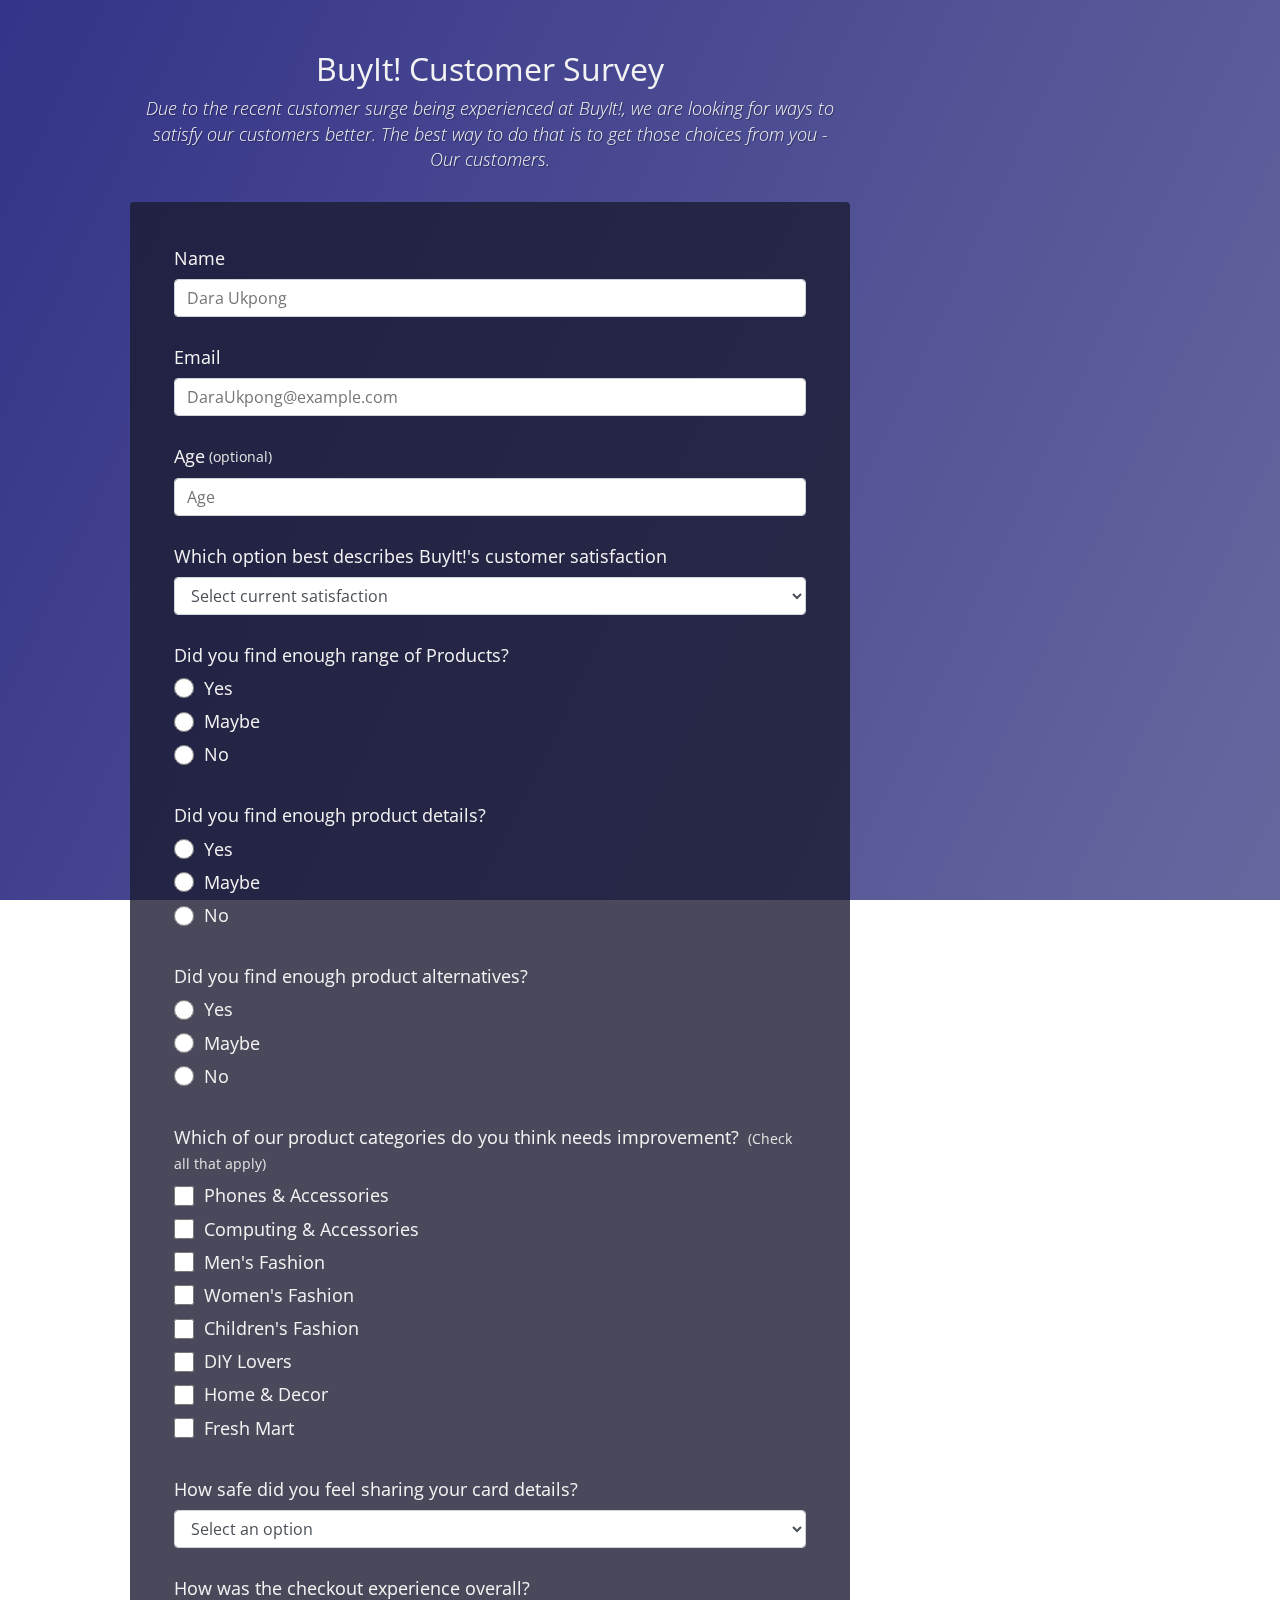
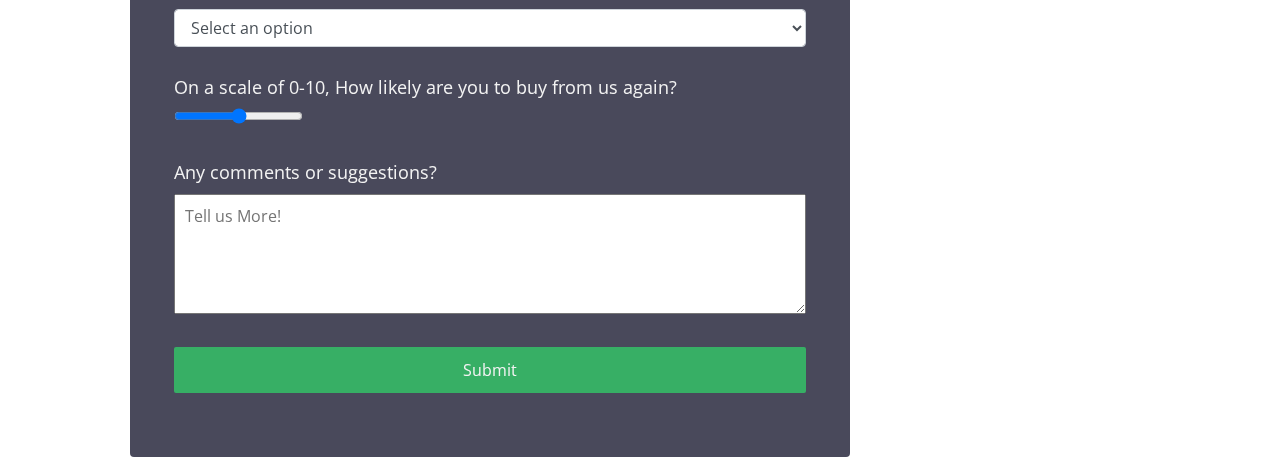
<file: index.html>
<!DOCTYPE html>
<html>
  <head>
    <title>BuyIt X</title>
    <link href="index.css" text="text/css" rel="stylesheet">
  </head>
    <body>
      <div class="container">
      <header class="header">
        <h1 id="title" class="text-center">BuyIt! Customer Survey</h1>
        <p id="description" class="description text-center">
          Due to the recent customer surge being experienced at BuyIt!, we are looking for ways to satisfy our customers better. The best way to do that is to get those choices from you - Our customers.
        </p>
      </header>
      <form id="survey-form">
        <div class="form-group">
          <label id="name-label" for="name">Name</label>
          <input
            type="text"
            name="name"
            id="name"
            class="form-control"
            placeholder="Dara Ukpong"
            required
          />
        </div>
        <div class="form-group">
          <label id="email-label" for="email">Email</label>
          <input
            type="email"
            name="email"
            id="email"
            class="form-control"
            placeholder="DaraUkpong@example.com"
            required
          />
        </div>
        <div class="form-group">
          <label id="number-label" for="number"
            >Age<span class="clue">(optional)</span></label
          >
          <input
            type="number"
            name="age"
            id="number"
            min="0"
            max="70"
            class="form-control"
            placeholder="Age"
          />
        </div>
        <div class="form-group">
          <p>Which option best describes BuyIt!'s customer satisfaction</p>
          <select id="dropdown" name="role" class="form-control" required>
            <option disabled selected value>Select current satisfaction</option>
            <option value="Excellent">Excellent!</option>
            <option value="Good!">Good!</option>
            <option value="Kinda Satisfying">Kinda Satisfying</option>
            <option value="Bad">Bad!</option>
            <option value="Crap">"Man, It's crap!"</option>
          </select>
        </div>
    
        <div class="form-group">
          <p>Did you find enough range of Products?</p>
          <label>
            <input
              name="product-range"
              value="yes"
              type="radio"
              class="input-radio"
            />Yes</label
          >
          <label>
            <input
              name="product-range"
              value="maybe"
              type="radio"
              class="input-radio"
            />Maybe</label
          >
    
          <label
            ><input
              name="product-range"
              value="no"
              type="radio"
              class="input-radio"
            />No</label
          >
        </div>
    
       <div class="form-group">
            <p>
              Did you find enough product details?
          </p>
              <label>
                <input 
                  name="product-details"
                  value="yes"
                  type="radio"
                  class="input-radio"
                  />Yes
              </label>

              <label>
                <input 
                  name="product-details"
                  value="maybe"
                  type="radio"
                  class="input-radio"
                  />Maybe
              </label>

              <label>
                <input 
                  name="product-details"
                  value="no"
                  type="radio"
                  class="input-radio"
                  />No
              </label>

       </div>

          <div class="form-group">
            <p>
              Did you find enough product alternatives?
            </p>

              <label>
                <input 
                  name="product-alternatives"
                  value="yes"
                  type="radio"
                  class="input-radio"
                  />Yes
              </label>

              <label>
                <input 
                  name="product-alternatives"
                  value="maybe"
                  type="radio"
                  class="input-radio"
                  />Maybe
              </label>

              <label>
                <input 
                name="product-alternatives"
                value="no"
                type="radio"
                class="input-radio"
                />No
              </label>

          </div>
    
        <div class="form-group">
          <p>
            Which of our product categories do you think needs improvement?
            <span class="clue">(Check all that apply)</span>
          </p>
    
          <label
            ><input
              name="prefer-category"
              value="phones-&-accesories"
              type="checkbox"
              class="input-checkbox"
            />Phones & Accessories</label
          >
          <label>
            <input
              name="prefer-category"
              value="computing-&-accesories"
              type="checkbox"
              class="input-checkbox"
            />Computing & Accessories</label
          >
          <label
            ><input
              name="prefer-category"
              value="mens fashion"
              type="checkbox"
              class="input-checkbox"
            />Men's Fashion</label
          >
          <label
            ><input
              name="prefer-category"
              value="womens fashion"
              type="checkbox"
              class="input-checkbox"
            />Women's Fashion</label
          >
          <label
            ><input
              name="prefer-category"
              value="childrens fashion"
              type="checkbox"
              class="input-checkbox"
            />Children's Fashion</label
          >
          <label
            ><input
              name="prefer-category"
              value="diy lovers"
              type="checkbox"
              class="input-checkbox"
            />DIY Lovers</label
          >
          <label
            ><input
              name="prefer-category"
              value="home-&-decor"
              type="checkbox"
              class="input-checkbox"
            />Home & Decor</label
          >
          <label
            ><input
              name="prefer-category"
              value="fresh-mart"
              type="checkbox"
              class="input-checkbox"
            />Fresh Mart</label>

        </div>
    
        
        <div class="form-group">
          <p>
            How safe did you feel sharing your card details?
          </p>
        <!--changed most-like to cardsafe-->
          <select id="cardsafe" name="cardsafe" class="form-control" required>
            <option disabled selected value>Select an option</option>
            <option value="very unsafe">Very Unsafe</option>
            <option value="not safe">NotSafe</option>
            <option value="maybe">I Don't Know Bro</option>
            <option value="safe">Safe</option>
            <option value="very safe">Very Safe</option>
          </select>
        </div>

        
        <div class="form-group">
          <p>
            How was the checkout experience overall?
          </p>
          <!--changed mostlike to checkover-->
          <select id="checkover" name="checkover" class="form-control" required>
            <option disabled selected value>Select an option</option>
            <option value="Excellent">Excellent!</option>
            <option value="Good!">Good!</option>
            <option value="Kinda Satisfying">Kinda Satisfying</option>
            <option value="Bad">Bad!</option>
            <option value="Crap">"Man, It's crap!"</option>
          </select>
        </div>

        <div class="form-group">
          <p>
            On a scale of 0-10, How likely are you to buy from us again?
          </p>
          <label>
            <input 
              name="likeliness"
              value="number"
              type="range"
              class="input-range"/>
          </label>
        </div>


        <div class="form-group">
          <p>Any comments or suggestions?</p>
          <textarea
            class="input-textarea"
            name="comment"
            placeholder="Tell us More!"
          ></textarea>
        </div>
    
        <div class="form-group">
          <button type="submit" id="submit" class="submit-button">
            Submit
          </button>
        </div>
      </form>
    </div>
  </body>
    </html>
</file>
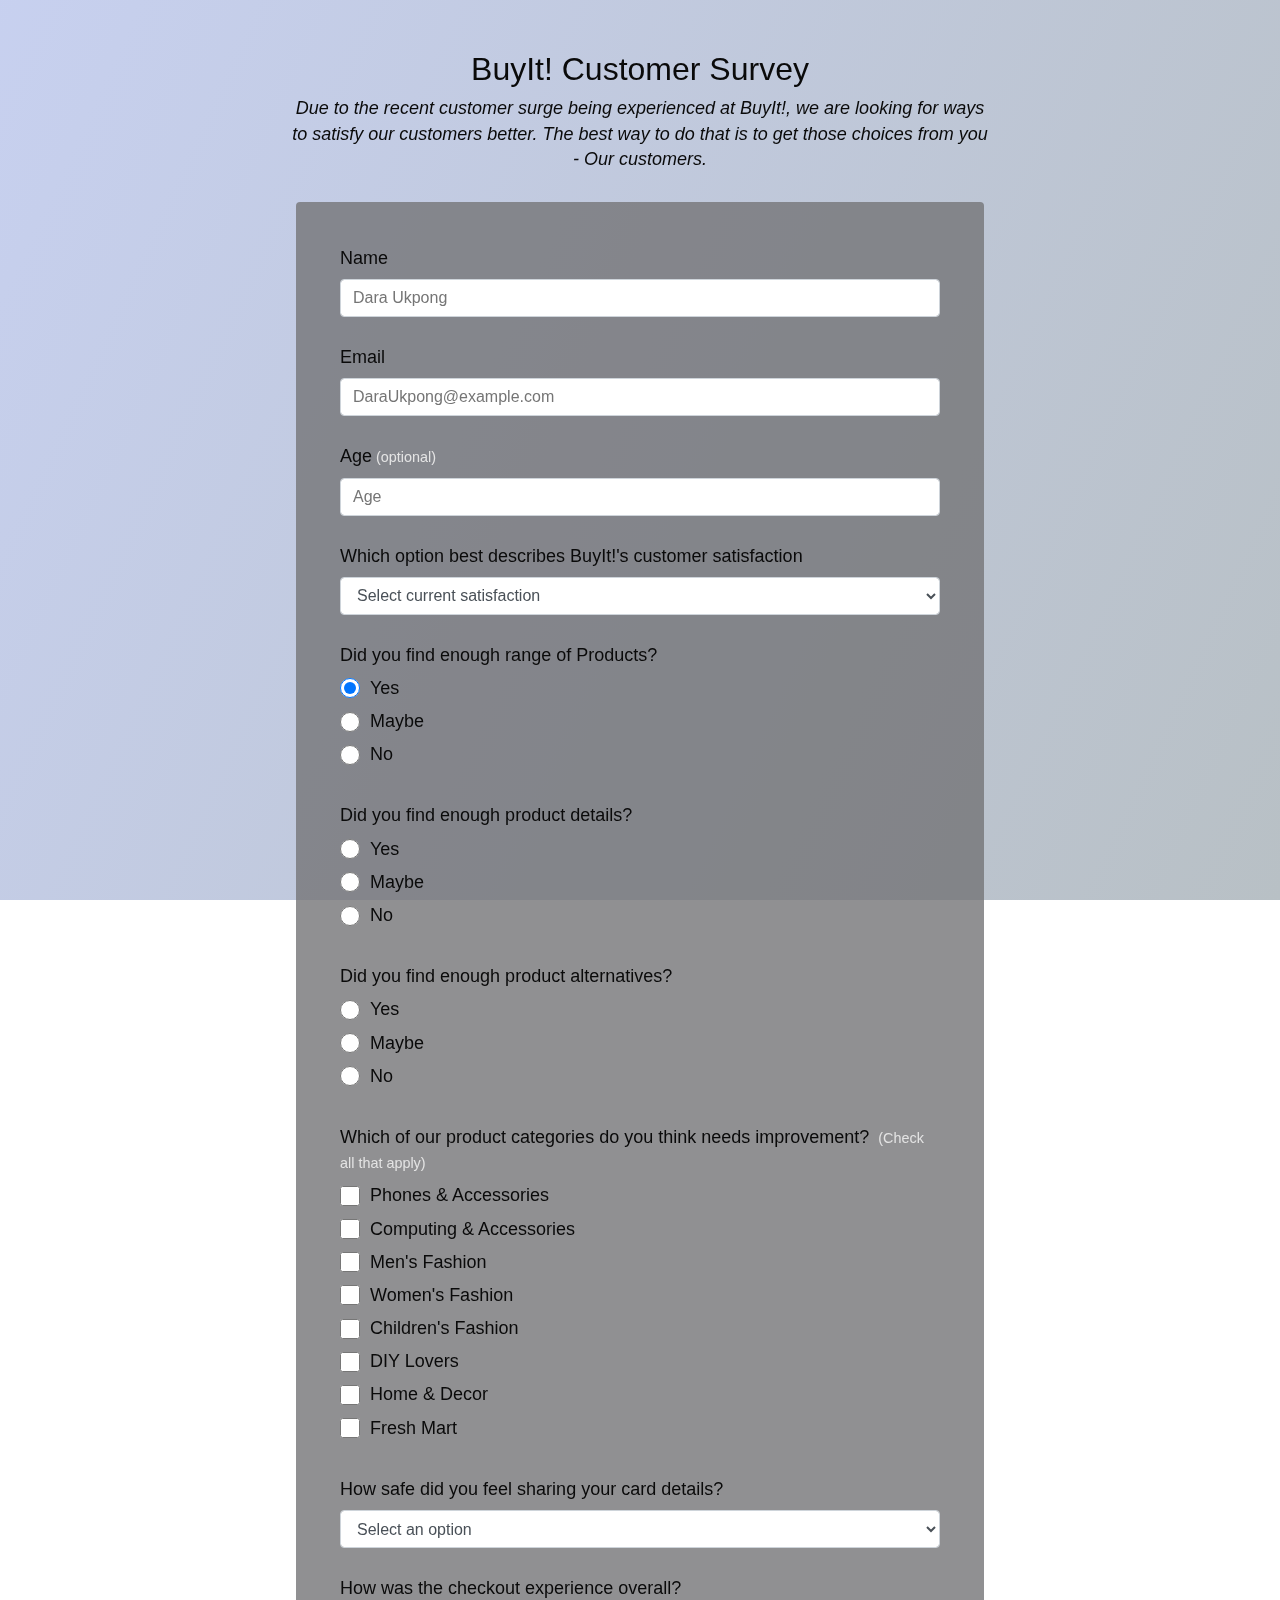
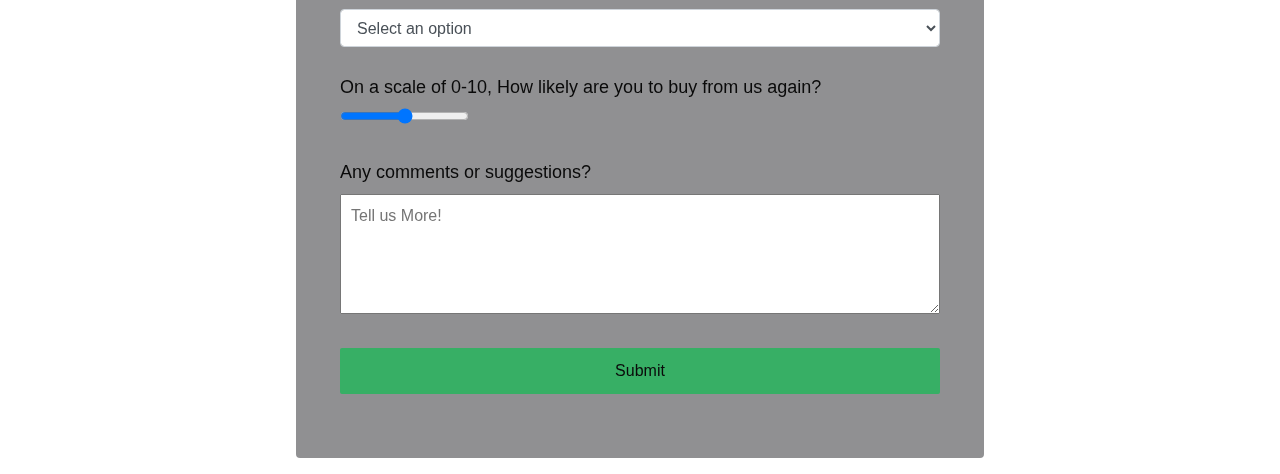
<file: BuyIt X.html>
<!DOCTYPE html>
<html>
  <head>
    <title>BuyIt X</title>
    <link href="BuyIt X.css" text="text/css" rel="stylesheet">
  </head>
    <body>
      <div class="container">
      <header class="header">
        <h1 id="title" class="text-center">BuyIt! Customer Survey</h1>
        <p id="description" class="description text-center">
          Due to the recent customer surge being experienced at BuyIt!, we are looking for ways to satisfy our customers better. The best way to do that is to get those choices from you - Our customers.
        </p>
      </header>
      <form id="survey-form">
        <div class="form-group">
          <label id="name-label" for="name">Name</label>
          <input
            type="text"
            name="name"
            id="name"
            class="form-control"
            placeholder="Dara Ukpong"
            required
          />
        </div>
        <div class="form-group">
          <label id="email-label" for="email">Email</label>
          <input
            type="email"
            name="email"
            id="email"
            class="form-control"
            placeholder="DaraUkpong@example.com"
            required
          />
        </div>
        <div class="form-group">
          <label id="number-label" for="number"
            >Age<span class="clue">(optional)</span></label
          >
          <input
            type="number"
            name="age"
            id="number"
            min="0"
            max="70"
            class="form-control"
            placeholder="Age"
          />
        </div>
        <div class="form-group">
          <p>Which option best describes BuyIt!'s customer satisfaction</p>
          <select id="dropdown" name="role" class="form-control" required>
            <option disabled selected value>Select current satisfaction</option>
            <option value="Excellent">Excellent!</option>
            <option value="Good!">Good!</option>
            <option value="Kinda Satisfying">Kinda Satisfying</option>
            <option value="Bad">Bad!</option>
            <option value="Crap">"Man, It's crap!"</option>
          </select>
        </div>
    
        <div class="form-group">
          <p>Did you find enough range of Products?</p>
          <label>
            <input
              name="product-range"
              value="yes"
              type="radio"
              class="input-radio"
              checked
            />Yes</label
          >
          <label>
            <input
              name="product-range"
              value="maybe"
              type="radio"
              class="input-radio"
            />Maybe</label
          >
    
          <label
            ><input
              name="product-range"
              value="no"
              type="radio"
              class="input-radio"
            />No</label
          >
        </div>
    
       <div class="form-group">
            <p>
              Did you find enough product details?
          </p>
              <label>
                <input 
                  name="product-details"
                  value="yes"
                  type="radio"
                  class="input-radio"
                  />Yes
              </label>

              <label>
                <input 
                  name="product-details"
                  value="maybe"
                  type="radio"
                  class="input-radio"
                  />Maybe
              </label>

              <label>
                <input 
                  name="product-details"
                  value="no"
                  type="radio"
                  class="input-radio"
                  />No
              </label>

       </div>

          <div class="form-group">
            <p>
              Did you find enough product alternatives?
            </p>

              <label>
                <input 
                  name="product-alternatives"
                  value="yes"
                  type="radio"
                  class="input-radio"
                  />Yes
              </label>

              <label>
                <input 
                  name="product-alternatives"
                  value="maybe"
                  type="radio"
                  class="input-radio"
                  />Maybe
              </label>

              <label>
                <input 
                name="product-alternatives"
                value="no"
                type="radio"
                class="input-radio"
                />No
              </label>

          </div>
    
        <div class="form-group">
          <p>
            Which of our product categories do you think needs improvement?
            <span class="clue">(Check all that apply)</span>
          </p>
    
          <label
            ><input
              name="prefer-category"
              value="phones-&-accesories"
              type="checkbox"
              class="input-checkbox"
            />Phones & Accessories</label
          >
          <label>
            <input
              name="prefer-category"
              value="computing-&-accesories"
              type="checkbox"
              class="input-checkbox"
            />Computing & Accessories</label
          >
          <label
            ><input
              name="prefer-category"
              value="mens fashion"
              type="checkbox"
              class="input-checkbox"
            />Men's Fashion</label
          >
          <label
            ><input
              name="prefer-category"
              value="womens fashion"
              type="checkbox"
              class="input-checkbox"
            />Women's Fashion</label
          >
          <label
            ><input
              name="prefer-category"
              value="childrens fashion"
              type="checkbox"
              class="input-checkbox"
            />Children's Fashion</label
          >
          <label
            ><input
              name="prefer-category"
              value="diy lovers"
              type="checkbox"
              class="input-checkbox"
            />DIY Lovers</label
          >
          <label
            ><input
              name="prefer-category"
              value="home-&-decor"
              type="checkbox"
              class="input-checkbox"
            />Home & Decor</label
          >
          <label
            ><input
              name="prefer-category"
              value="fresh-mart"
              type="checkbox"
              class="input-checkbox"
            />Fresh Mart</label>

        </div>
    
        
        <div class="form-group">
          <p>
            How safe did you feel sharing your card details?
          </p>
        <!--changed most-like to cardsafe-->
          <select id="cardsafe" name="cardsafe" class="form-control" required>
            <option disabled selected value>Select an option</option>
            <option value="very unsafe">Very Unsafe</option>
            <option value="not safe">NotSafe</option>
            <option value="maybe">I Don't Know Bro</option>
            <option value="safe">Safe</option>
            <option value="very safe">Very Safe</option>
          </select>
        </div>

        
        <div class="form-group">
          <p>
            How was the checkout experience overall?
          </p>
          <!--changed mostlike to checkover-->
          <select id="checkover" name="checkover" class="form-control" required>
            <option disabled selected value>Select an option</option>
            <option value="Excellent">Excellent!</option>
            <option value="Good!">Good!</option>
            <option value="Kinda Satisfying">Kinda Satisfying</option>
            <option value="Bad">Bad!</option>
            <option value="Crap">"Man, It's crap!"</option>
          </select>
        </div>

        <div class="form-group">
          <p>
            On a scale of 0-10, How likely are you to buy from us again?
          </p>
          <label>
            <input 
              name="likeliness"
              value="number"
              type="range"
              class="input-range"/>
          </label>
        </div>


        <div class="form-group">
          <p>Any comments or suggestions?</p>
          <textarea
            class="input-textarea"
            name="comment"
            placeholder="Tell us More!"
          ></textarea>
        </div>
    
        <div class="form-group">
          <button type="submit" id="submit" class="submit-button">
            Submit
          </button>
        </div>
      </form>
    </div>
  </body>
    </html>
</file>
<file: index.css>
@import url('https://fonts.googleapis.com/css2?family=Open+Sans&display=swap');

:root {
  --color-white: #f3f3f3;
  --color-darkblue: #1b1b32;
  --color-darkblue-alpha: rgba(27, 27, 50, 0.8);
  --color-green: #37af65;
}

*,
*::before,
*::after {
  box-sizing: border-box;
}

body {
  font-family: poppins, sans serif;
  font-size: 1rem;
  font-weight: 400;
  line-height: 1.4;
  color: var(--color-white);
  margin: 0;
}

/* mobile friendly alternative to using background-attachment: fixed */
body::before {
  content: '';
  position: fixed;
  top: 0;
  left: 0;
  height: 100%;
  width: 100%;
  z-index: -1;
  background: var(--color-darkblue);
  background-image: linear-gradient(
      115deg,
      rgba(58, 58, 158, 0.8),
      rgba(136, 136, 206, 0.7)
    ),
    url(https://images.pexels.com/photos/1005638/pexels-photo-1005638.jpeg?cs=srgb&dl=pexels-oleg-magni-1005638.jpg&fm=jpg);
  background-size: cover;
  background-repeat: no-repeat;
  background-position: center;
}
@media (min-width: 1000px) {
  body { max-width: 980px;}
}

h1 {
  font-weight: 400;
  line-height: 1.2;
}

p {
  font-size: 1.125rem;
}

h1,
p {
  margin-top: 0;
  margin-bottom: 0.5rem;
}

label {
  display: flex;
  align-items: center;
  font-size: 1.125rem;
  margin-bottom: 0.5rem;
}

input,
button,
select,
textarea {
  margin: 0;
  font-family: inherit;
  font-size: inherit;
  line-height: inherit;
}

button {
  border: none;
}

.container {
  width: 100%;
  margin: 3.125rem auto 0 auto;
  font-family: -apple-system, BlinkMacSystemFont, 'Segoe UI', Roboto, Oxygen, Ubuntu, Cantarell, 'Open Sans', 'Helvetica Neue', sans-serif;
}

@media (min-width: 576px) {
  .container {
    max-width: 540px;
  }
}

@media (min-width: 768px) {
  .container {
    max-width: 720px;
  }
}

.header {
  padding: 0 0.625rem;
  margin-bottom: 1.875rem;
}

.description {
  font-style: italic;
  font-weight: 200;
  text-shadow: 1px 1px 1px rgba(0, 0, 0, 0.4);
}

.clue {
  margin-left: 0.25rem;
  font-size: 0.9rem;
  color: #e4e4e4;
}

.text-center {
  text-align: center;
}

/* form */

form {
  background: var(--color-darkblue-alpha);
  padding: 2.5rem 0.625rem;
  border-radius: 0.25rem;
}

@media (min-width: 480px) {
  form {
    padding: 2.5rem;
  }
}

.form-group {
  margin: 0 auto 1.25rem auto;
  padding: 0.25rem;
}

.form-control {
  display: block;
  width: 100%;
  height: 2.375rem;
  padding: 0.375rem 0.75rem;
  color: #495057;
  background-color: #fff;
  background-clip: padding-box;
  border: 1px solid #ced4da;
  border-radius: 0.25rem;
  transition: border-color 0.15s ease-in-out, box-shadow 0.15s ease-in-out;
}

.form-control:focus {
  border-color: #80bdff;
  outline: 0;
  box-shadow: 0 0 0 0.2rem rgba(0, 123, 255, 0.25);
}

.input-radio,
.input-checkbox {
  display: inline-block;
  margin-right: 0.625rem;
  min-height: 1.25rem;
  min-width: 1.25rem;
}

.input-textarea {
  min-height: 120px;
  width: 100%;
  padding: 0.625rem;
  resize: vertical;
}

.submit-button {
  display: block;
  width: 100%;
  padding: 0.75rem;
  background: var(--color-green);
  color: inherit;
  border-radius: 2px;
  cursor: pointer;
}
</file>
<file: BuyIt X.css>
@import url('https://fonts.googleapis.com/css2?family=Dosis:wght@200&display=swap');
/*(first font)@import url('https://fonts.googleapis.com/css?family=Poppins:200i,400&display=swap');*/

:root {
  --color-white: #0a0a0a;
  --color-darkblue: #c3c3e7;
  --color-darkblue-alpha: rgba(116, 116, 119, 0.8);
  --color-green: #37af65;
}

*,
*::before,
*::after {
  box-sizing: border-box;
}

body {
  font-family: 'Poppins', sans-serif;
  font-size: 1rem;
  font-weight: 400;
  line-height: 1.4;
  color: var(--color-white);
  margin: 0;
  font-family: -apple-system, BlinkMacSystemFont, 'Segoe UI', Roboto, Oxygen, Ubuntu, Cantarell, 'Open Sans', 'Helvetica Neue', sans-serif;
}

/* mobile friendly alternative to using background-attachment: fixed */
body::before {
  content: '';
  position: fixed;
  top: 0;
  left: 0;
  height: 100%;
  width: 100%;
  z-index: -1;
  background: var(--color-darkblue);
  background-image: linear-gradient(
      115deg,
      rgba(201, 214, 243, 0.7),
      rgba(184, 192, 197)
    ),
    url(https://images.unsplash.com/photo-1539278670307-a69d04dc8a75?ixidMXwxMjA3fDB8MHxwaG90by1wYWdlfHx8fGVufDB8fHw%3D&ixlib=rb-1.2.1&auto=format&fit=crop&w=668&q=80);
  background-size: cover;
  background-repeat: no-repeat;
  background-position: center;
  font-family: -apple-system, BlinkMacSystemFont, 'Segoe UI', Roboto, Oxygen, Ubuntu, Cantarell, 'Open Sans', 'Helvetica Neue', sans-serif;
}

h1 {
  font-weight: 400;
  line-height: 1.2;
}

p {
  font-size: 1.125rem;
}

h1,
p {
  margin-top: 0;
  margin-bottom: 0.5rem;
}

label {
  display: flex;
  align-items: center;
  font-size: 1.125rem;
  margin-bottom: 0.5rem;
}

input,
button,
select,
textarea {
  margin: 0;
  font-family: inherit;
  font-size: inherit;
  line-height: inherit;
}

button {
  border: none;
}

.container {
  width: 100%;
  margin: 3.125rem auto 0 auto;
}

@media (min-width: 576px) {
  .container {
    max-width: 540px;
  }
}

@media (min-width: 768px) {
  .container {
    max-width: 720px;
  }
}

.header {
  padding: 0 0.625rem;
  margin-bottom: 1.875rem;
}

.description {
  font-style: italic;
  font-weight: 200;
}

.clue {
  margin-left: 0.25rem;
  font-size: 0.9rem;
  color: #e4e4e4;
}

.text-center {
  text-align: center;
}

/* form */

form {
  background: var(--color-darkblue-alpha);
  margin: 1.0rem;
  padding: 2.5rem 0.625rem;
  border-radius: 0.25rem;
}

@media (min-width: 480px) {
  form {
    padding: 2.5rem;
  }
}

.form-group {
  margin: 0 auto 1.25rem auto;
  padding: 0.25rem;
}

.form-control {
  display: block;
  width: 100%;
  height: 2.375rem;
  padding: 0.375rem 0.75rem;
  color: #495057;
  background-color: #fff;
  background-clip: padding-box;
  border: 1px solid #ced4da;
  border-radius: 0.25rem;
  transition: border-color 0.15s ease-in-out, box-shadow 0.15s ease-in-out;
}

.form-control:focus {
  border-color: #80bdff;
  outline: 0;
  box-shadow: 0 0 0 0.2rem rgba(0, 123, 255, 0.25);
}

.input-radio,
.input-checkbox {
  display: inline-block;
  margin-right: 0.625rem;
  min-height: 1.25rem;
  min-width: 1.25rem;
}

.input-textarea {
  min-height: 120px;
  width: 100%;
  padding: 0.625rem;
  resize: vertical;
}

.submit-button {
  display: block;
  width: 100%;
  padding: 0.75rem;
  background: var(--color-green);
  color: inherit;
  border-radius: 2px;
  cursor: pointer;
}
</file>
